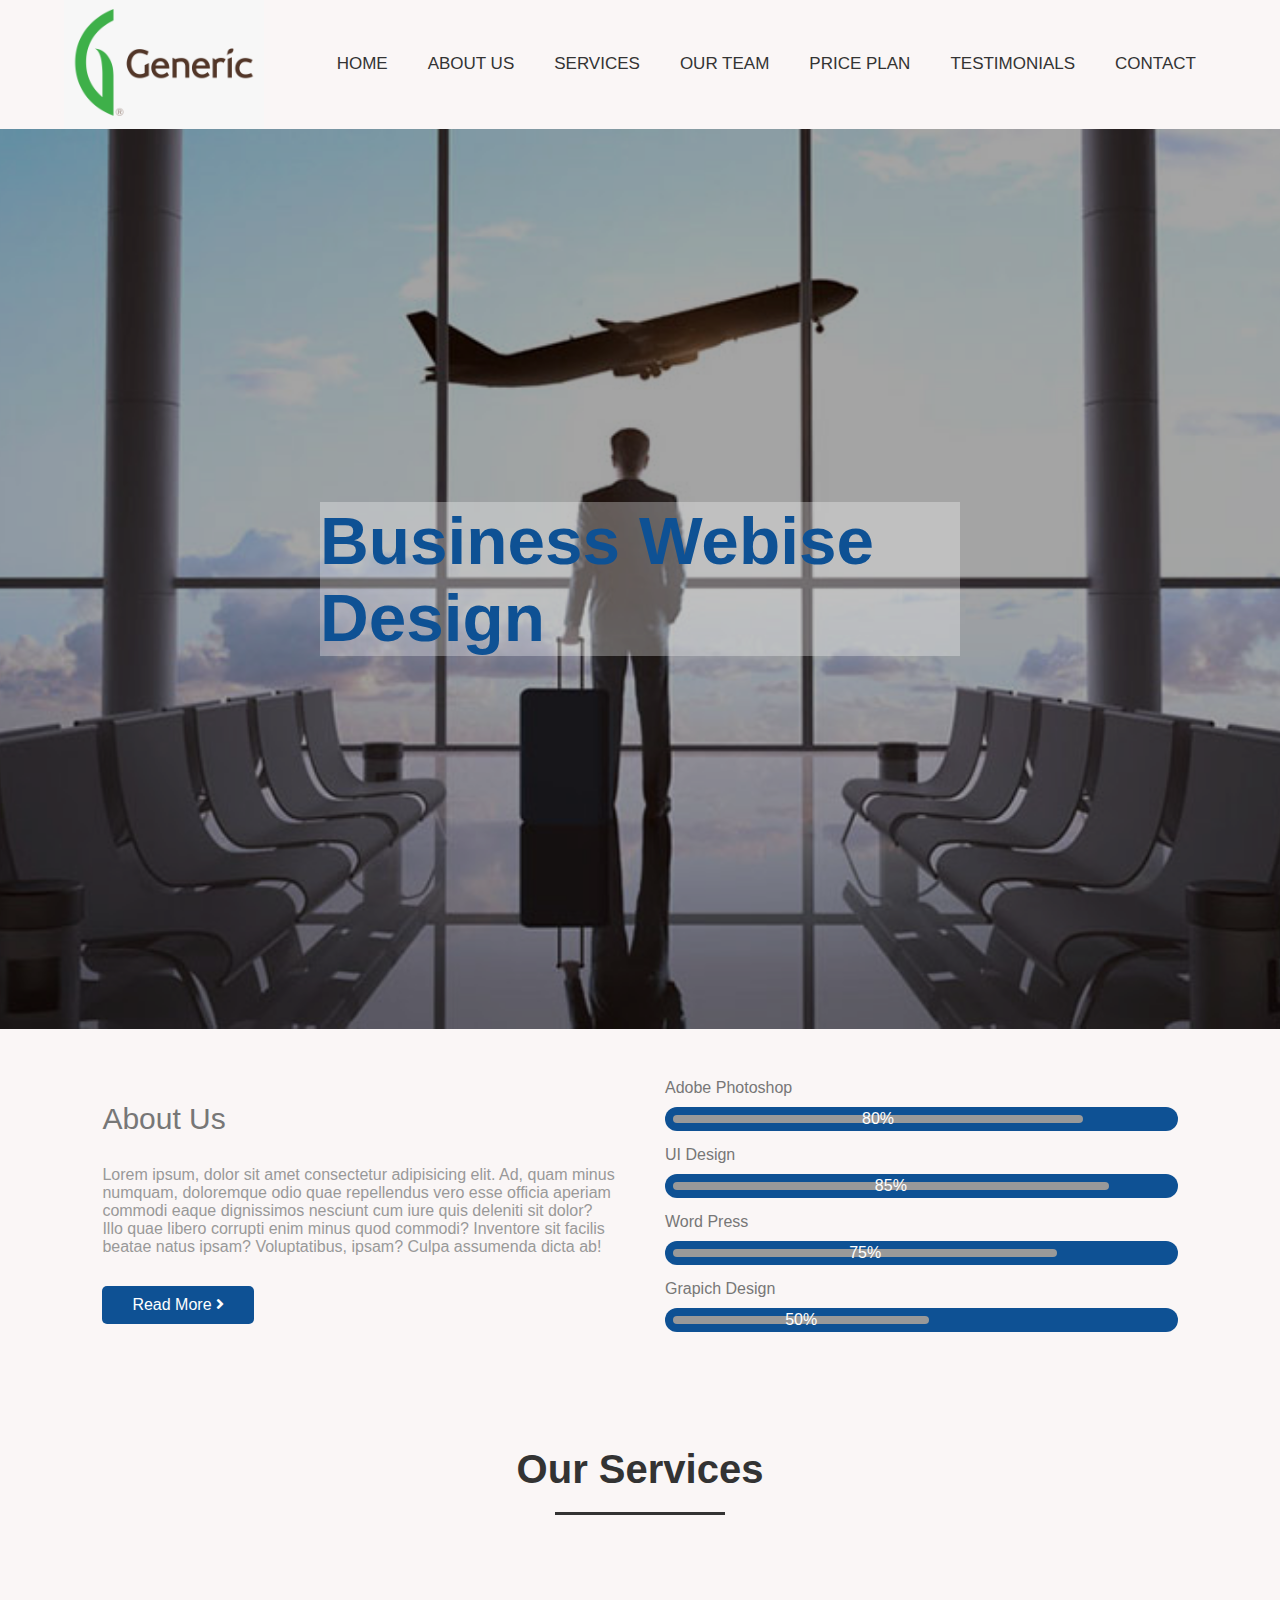
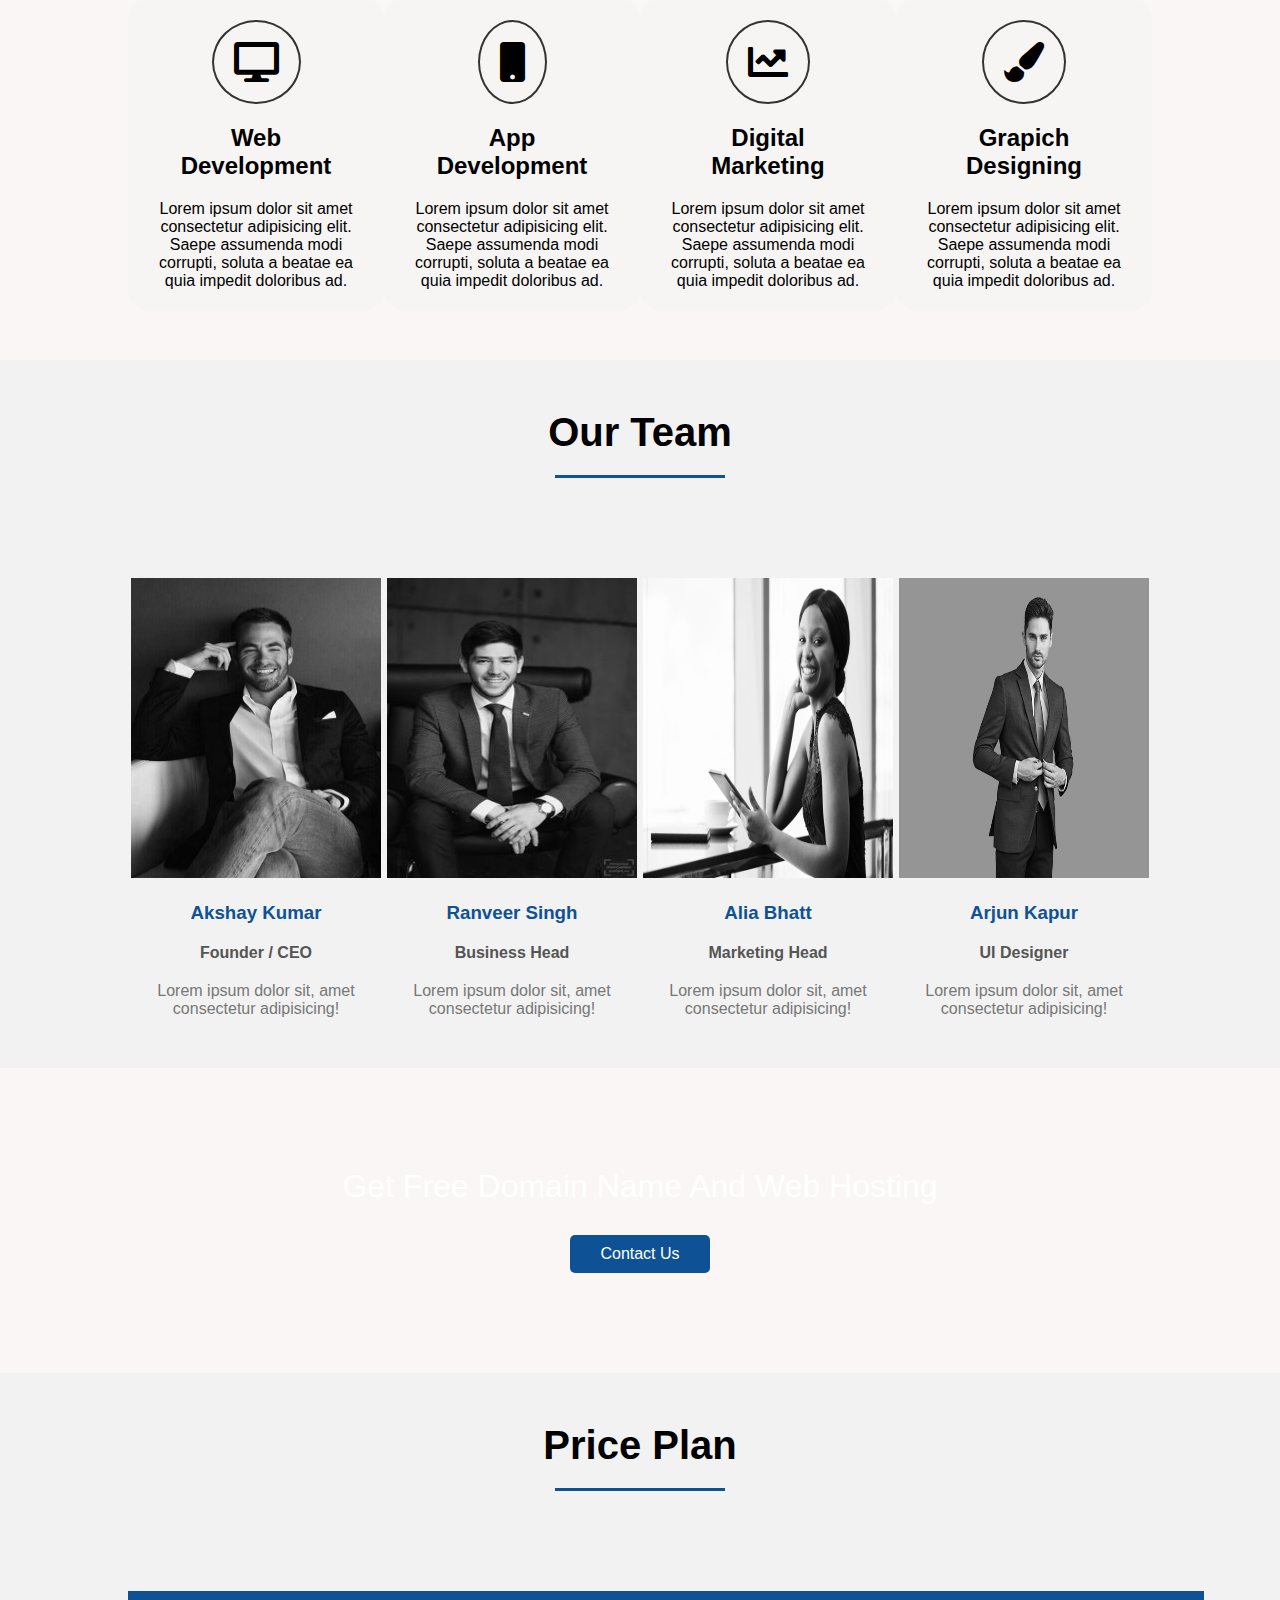
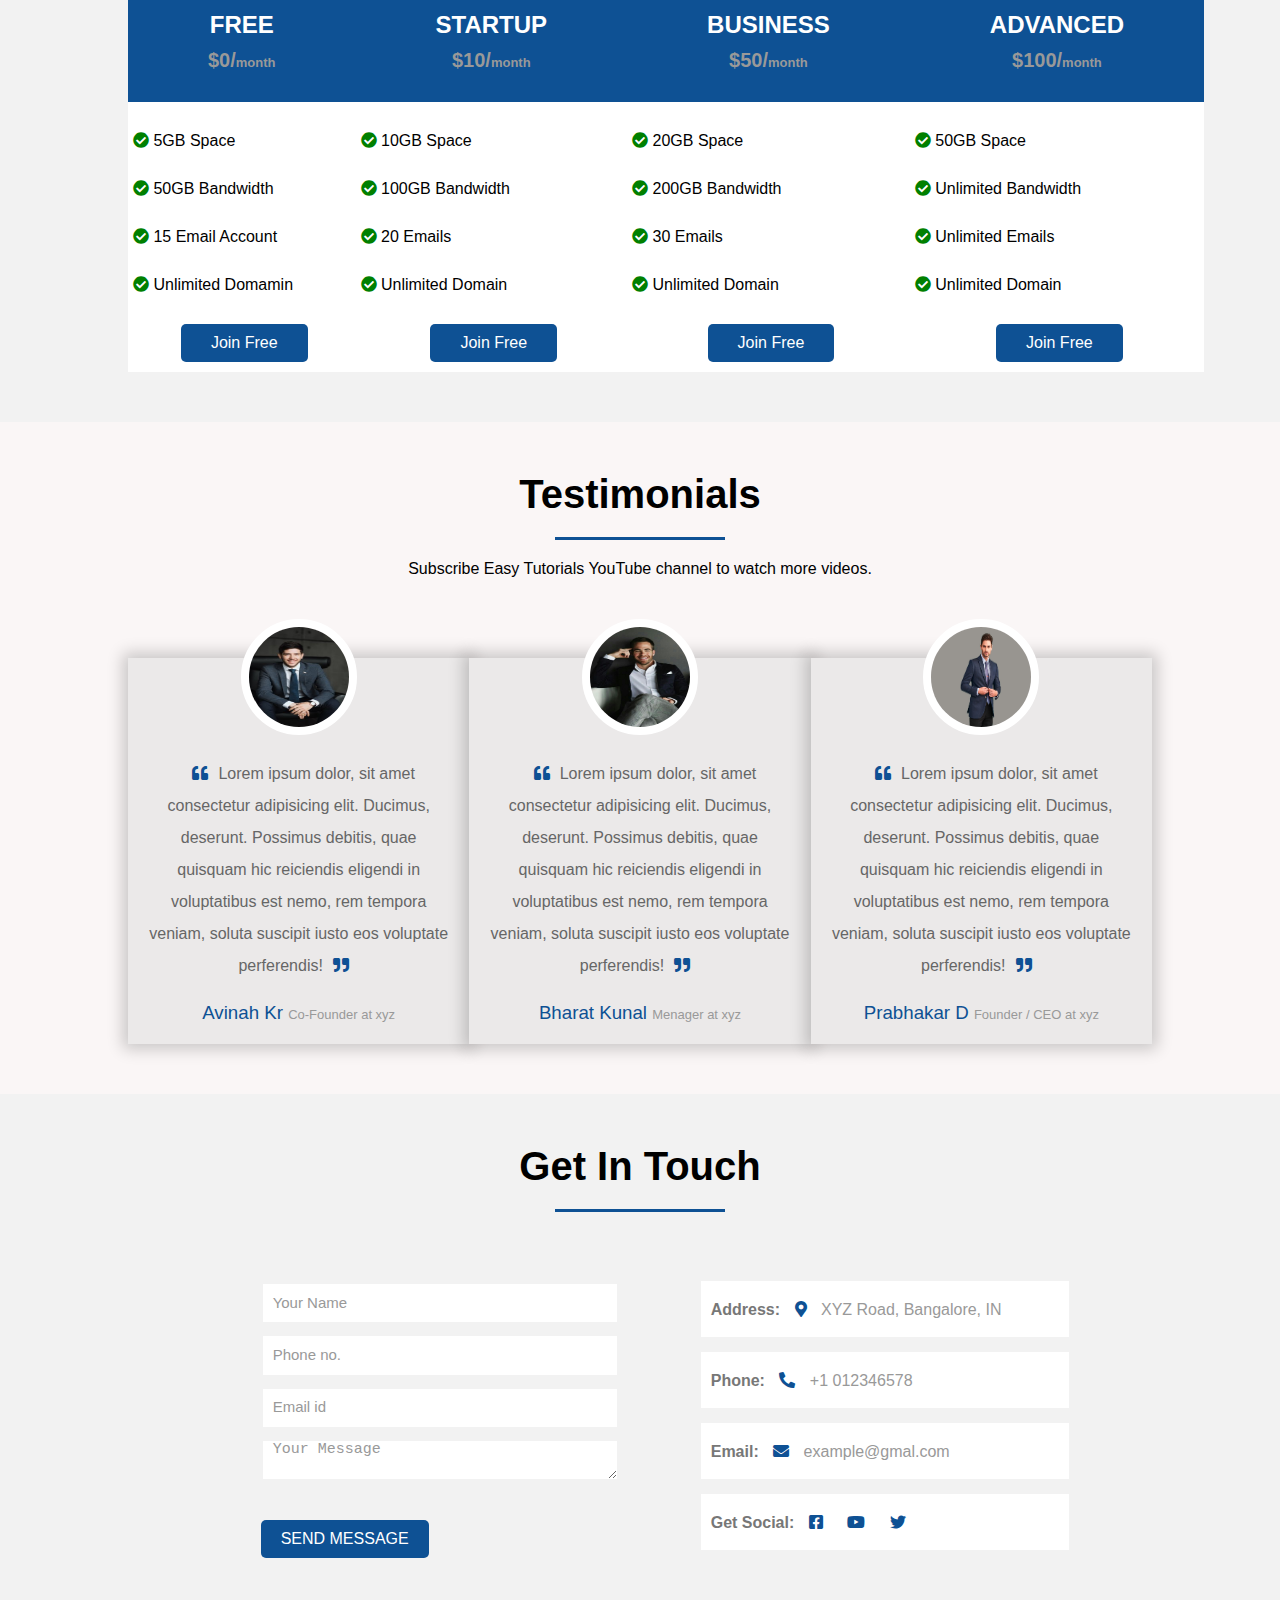
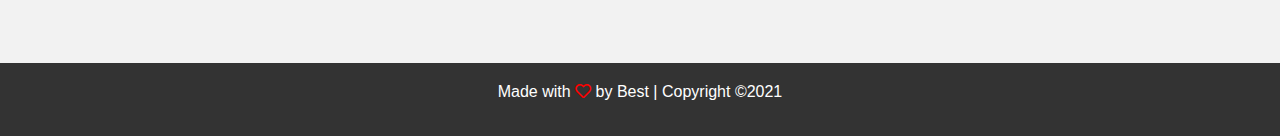
<file: Company Project/index.html>
<!DOCTYPE html>
<html lang="en">
<head>
    <meta charset="UTF-8">
    <meta http-equiv="X-UA-Compatible" content="IE=edge">
    <meta name="viewport" content="width=device-width, initial-scale=1.0">
    <link rel="stylesheet" href="css/all.min.css">
    <link rel="stylesheet" href="css/fontawesome.min.css">
    <link rel="stylesheet" href="style.css">
    <link rel="stylesheet" href="navbar.css">
    <link rel="stylesheet" href="slider-bar.css">
    <link rel="stylesheet" href="about-us.css">
    <link rel="stylesheet" href="services.css">
    <link rel="stylesheet" href="team.css">
    <link rel="stylesheet" href="promo.css">
    <link rel="stylesheet" href="price-plan.css">
    <link rel="stylesheet" href="testimonials.css">
    <link rel="stylesheet" href="contact.css">
    <link rel="stylesheet" href="footer.css">
    <title>Business Site</title>
</head>
<body>
    
    <!-- Navigation Bar -->

    <div class="container">

        <div class="main-nav">

            <img src="images/100-1000199_generic-business-logo-clipart-best-transparent-background-generic.png" alt="">
    
            <ul class="main-menu">
                <li><a href="#">Home</a></li>
                <li><a href="#">About Us</a></li>
                <li><a href="#">Services</a></li>
                <li><a href="#">Our Team</a></li>
                <li><a href="#">Price Plan</a></li>
                <li><a href="#">Testimonials</a></li>
                <li><a href="#">Contact</a></li>
            </ul>

        </div>
    </div>

    <!-- Slider Bar -->

    <section class="slider">
        <div class="text">
            <h2>Business Webise Design</h2>
        </div>
    </section>

    <!-- About Us -->

    <section class="about-us">
      <div class="row">

        <div class="about">
            <h3>About Us</h3>
            <p>
                Lorem ipsum, dolor sit amet consectetur adipisicing elit. Ad, quam minus numquam, doloremque odio quae repellendus vero esse officia aperiam commodi eaque dignissimos nesciunt cum iure quis deleniti sit dolor? Illo quae libero corrupti enim minus quod commodi? Inventore sit facilis beatae natus ipsam? Voluptatibus, ipsam? Culpa assumenda dicta ab!
            </p>
            <a href="#" class="btn-1">Read More  <i class="fas fa-angle-right"></i></a>
        </div>

        <div class="lines">

            <div class="box">
                <p class="med-p">Adobe Photoshop</p>
                <div class="progress" data-label="80%" style="--width: 80"></div>
            </div>

            <div class="box">
                <p class="med-p">UI Design</p>
                <div class="progress" data-label="85%" style="--width: 85"></div>
            </div>

            <div class="box">
                <p class="med-p">Word Press</p>
                <div class="progress" data-label="75%" style="--width :75"></div>
            </div>

            <div class="box">
                <p class="med-p">Grapich Design</p>
                <div class="progress" data-label="50%" style="--width: 50"></div>
            </div>
        </div>
        
      </div>

    </section>

    <!-- Services -->

    <div class="services"> 
        <h1>Our Services</h1>

      <div class="row-icon">   

        <div class="icons">
            <i class="fas fa-desktop"></i>
            <h2 class="icons-h2">Web Development</h2>
            <p class="icons-p">Lorem ipsum dolor sit amet consectetur adipisicing elit. Saepe assumenda modi corrupti, soluta a beatae ea quia impedit doloribus ad.</p>
        </div>

        <div class="icons">
            <i class="fas fa-mobile"></i>
            <h2 class="icons-h2">App Development</h2>
            <p class="icons-p">Lorem ipsum dolor sit amet consectetur adipisicing elit. Saepe assumenda modi corrupti, soluta a beatae ea quia impedit doloribus ad.</p>
        </div>

        <div class="icons">
            <i class="fas fa-chart-line"></i>
            <h2 class="icons-h2">Digital Marketing</h2>
            <p class="icons-p">Lorem ipsum dolor sit amet consectetur adipisicing elit. Saepe assumenda modi corrupti, soluta a beatae ea quia impedit doloribus ad.</p>
        </div>

        <div class="icons">
            <i class="fas fa-paint-brush"></i>
            <h2 class="icons-h2">Grapich Designing</h2>
            <p class="icons-p">Lorem ipsum dolor sit amet consectetur adipisicing elit. Saepe assumenda modi corrupti, soluta a beatae ea quia impedit doloribus ad.</p>
        </div>
        
      </div>

    </div>

    <!-- Our team -->

    <div class="team">
        <h1>Our Team</h1>

        <div class="row-icon">

            <div class="text-center">
            <div class="team-box">
                <img src="images/4765251694c36887e308043b798660c1.jpg" alt="">
                <ul>
                    <a href="https://sr-rs.facebook.com/" target="_blank"><li><i class="fab fa-facebook"></i></li></a>
                    <a href="https://twitter.com/?lang=sr" target="_blank"><li><i class="fab fa-twitter-square"></i></li></a>
                    <a href="https://www.instagram.com/" target="_blank"><li><i class="fab fa-instagram"></i></li></a>
                </ul>
            </div>
                <h3>Akshay Kumar</h3>
                <h4>Founder / CEO</h4>
                <p>Lorem ipsum dolor sit, amet consectetur adipisicing!</p>
            </div>

            <div class="text-center">
            <div class="team-box">
                <img src="images/6649b25316a5d72b6fba3451c8067185.jpg" alt="">
                <ul>
                    <a href="https://sr-rs.facebook.com/" target="_blank"><li><i class="fab fa-facebook"></i></li></a>
                    <a href="https://twitter.com/?lang=sr" target="_blank"><li><i class="fab fa-twitter-square"></i></li></a>
                    <a href="https://www.instagram.com/" target="_blank"><li><i class="fab fa-instagram"></i></li></a>
                </ul>
            </div>
                <h3>Ranveer Singh</h3>
                <h4>Business Head</h4>
                <p>Lorem ipsum dolor sit, amet consectetur adipisicing!</p>
            </div>

            <div class="text-center">
            <div class="team-box">
                <img src="images/1_3COuEFXud1f5vuVUqpE0Uw.jpeg" alt="">
                <ul>
                    <a href="https://sr-rs.facebook.com/" target="_blank"><li><i class="fab fa-facebook"></i></li></a>
                    <a href="https://twitter.com/?lang=sr" target="_blank"><li><i class="fab fa-twitter-square"></i></li></a>
                    <a href="https://www.instagram.com/" target="_blank"><li><i class="fab fa-instagram"></i></li></a>
                </ul>
            </div>
                <h3>Alia Bhatt</h3>
                <h4>Marketing Head</h4>
                <p>Lorem ipsum dolor sit, amet consectetur adipisicing!</p>
            </div>

            <div class="text-center">
            <div class="team-box">
                <img src="images/corporate-men-550x440.jpg" alt="">
                <ul>
                    <a href="https://sr-rs.facebook.com/" target="_blank"><li><i class="fab fa-facebook"></i></li></a>
                    <a href="https://twitter.com/?lang=sr" target="_blank"><li><i class="fab fa-twitter-square"></i></li></a>
                    <a href="https://www.instagram.com/" target="_blank"><li><i class="fab fa-instagram"></i></li></a>
                </ul>
            </div>
                <h3>Arjun Kapur</h3>
                <h4>UI Designer</h4>
                <p>Lorem ipsum dolor sit, amet consectetur adipisicing!</p>
            </div>

        </div>
    </div>

    <!-- Promo -->
    
    <div class="promo">
        <div class="row-promo">
            <h1>Get Free Domain Name And Web Hosting</h1>
            <a href="#" class="btn-1">Contact Us</a>
        </div>
    </div>

    <!-- Price Plan -->

    <div class="price-plan">
        <h1>Price Plan</h1>

        <div class="row-icon">

            <div class="price-box">

                <div class="price-h">
                    <h2>Free</h2>
                    <p>$0/<span>month</span></p>
                </div>

                <div class="space">
                    <p><i class="fas fa-check-circle"></i> 5GB Space</p>
                    <p><i class="fas fa-check-circle"></i> 50GB Bandwidth</p>
                    <p><i class="fas fa-check-circle"></i> 15 Email Account</p>
                    <p><i class="fas fa-check-circle"></i> Unlimited Domamin</p>
                </div>

                <div class="price-button">
                    <a href="#" class="btn-1">Join Free</a>
                </div>

            </div>

            <div class="price-box">

                <div class="price-h">
                    <h2>Startup</h2>
                    <p>$10/<span>month</span></p>
                </div>

                <div class="space">
                    <p><i class="fas fa-check-circle"></i> 10GB Space</p>
                    <p><i class="fas fa-check-circle"></i> 100GB Bandwidth</p>
                    <p><i class="fas fa-check-circle"></i> 20 Emails</p>
                    <p><i class="fas fa-check-circle"></i> Unlimited Domain</p>
                </div>

                <div class="price-button">
                    <a href="#" class="btn-1">Join Free</a>
                </div>

            </div>

            <div class="price-box">

                <div class="price-h">
                    <h2>Business</h2>
                    <p>$50/<span>month</span></p>
                </div>

                <div class="space">
                    <p><i class="fas fa-check-circle"></i> 20GB Space</p>
                    <p><i class="fas fa-check-circle"></i> 200GB Bandwidth</p>
                    <p><i class="fas fa-check-circle"></i> 30 Emails</p>
                    <p><i class="fas fa-check-circle"></i> Unlimited Domain</p>
                </div>

                <div class="price-button">
                    <a href="#" class="btn-1">Join Free</a>
                </div>

            </div>

            <div class="price-box">

                <div class="price-h">
                    <h2>Advanced</h2>
                    <p>$100/<span>month</span></p>
                </div>

                <div class="space">
                    <p><i class="fas fa-check-circle"></i> 50GB Space</p>
                    <p><i class="fas fa-check-circle"></i> Unlimited Bandwidth</p>
                    <p><i class="fas fa-check-circle"></i> Unlimited Emails</p>
                    <p><i class="fas fa-check-circle"></i> Unlimited Domain</p>
                </div>

                <div class="price-button">
                    <a href="#" class="btn-1">Join Free</a>
                </div>

            </div>

        </div>

    </div>

    <!-- Testimonials -->

    <div class="testimonials">
        <h1>Testimonials</h1>
        <p class="header-p">Subscribe Easy Tutorials YouTube channel to watch more videos.</p>

        <div class="row-icon">

            <div class="testimonials-box">
                <img src="images/6649b25316a5d72b6fba3451c8067185.jpg" alt="">
                <p class="testi-p"><i class="fas fa-quote-left"></i>Lorem ipsum dolor, sit amet consectetur adipisicing elit. Ducimus, deserunt. Possimus debitis, quae quisquam hic reiciendis eligendi in voluptatibus est nemo, rem tempora veniam, soluta suscipit iusto eos voluptate perferendis!<i class="fas fa-quote-right"></i></p>
                <h3>Avinah Kr <span>Co-Founder at xyz</span></h3>
            </div>

            <div class="testimonials-box">
                <img src="images/4765251694c36887e308043b798660c1.jpg" alt="">
                <p class="testi-p"><i class="fas fa-quote-left"></i>Lorem ipsum dolor, sit amet consectetur adipisicing elit. Ducimus, deserunt. Possimus debitis, quae quisquam hic reiciendis eligendi in voluptatibus est nemo, rem tempora veniam, soluta suscipit iusto eos voluptate perferendis!<i class="fas fa-quote-right"></i></p>
                <h3>Bharat Kunal <span>Menager at xyz</span></h3>
            </div>

            <div class="testimonials-box">
                <img src="images/corporate-men-550x440.jpg" alt="">
                <p class="testi-p"><i class="fas fa-quote-left"></i>Lorem ipsum dolor, sit amet consectetur adipisicing elit. Ducimus, deserunt. Possimus debitis, quae quisquam hic reiciendis eligendi in voluptatibus est nemo, rem tempora veniam, soluta suscipit iusto eos voluptate perferendis!<i class="fas fa-quote-right"></i></p>
                <h3>Prabhakar D <span>Founder / CEO at xyz</span></h3>
            </div>

        </div>
    </div>

    <!-- Contact -->

    <div class="contact">
        <div class="container">
        <h1>Get In Touch</h1>

        <div class="row-icon">

        <div class="the-data">
            
            <div class="form-group">
                <input type="text" class="form-control" placeholder="Your Name">
            </div>

            <div class="form-group">
                <input type="phone" class="form-control" placeholder="Phone no.">
            </div>

            <div class="form-group">
                <input type="email" class="form-control" placeholder="Email id">
            </div>

            <div class="form-group">
            <textarea cols="30" rows="4" class="form-control" placeholder="Your Message"></textarea>
            </div>

            <a href="#" class="btn-1">Send Message</a>

        </div>

        <div class="conct-center">

            <div class="contact-info">
                <div class="follow"><b>Address:</b> <i class="fas fa-map-marker-alt"></i> XYZ Road, Bangalore, IN</div>
            </div>

            <div class="contact-info">
                <div class="follow"><b>Phone:</b> <i class="fas fa-phone-alt"></i> +1 012346578</div>
            </div>

            <div class="contact-info">
                <div class="follow"><b>Email:</b> <i class="fas fa-envelope"></i> example@gmal.com</div>
            </div>

            <div class="contact-info">
                <div class="follow"><b>Get Social:</b>
                    <a href="https://sr-rs.facebook.com/" target="_blank"><i class="fab fa-facebook-square"></i></a>
                    <a href="https://www.youtube.com/" target="_blank"><i class="fab fa-youtube"></i></a>
                    <a href="https://twitter.com/?lang=sr" target="_blank"><i class="fab fa-twitter"></i></a>
                </div>
            </div>

        </div>

        </div>
        </div>
    </div>

    <!-- Footer -->

    <div class="footer">
        <p>Made with <i class="far fa-heart"></i> by Best | Copyright &copy;2021</p>
    </div>

</body>
</html>
</file>
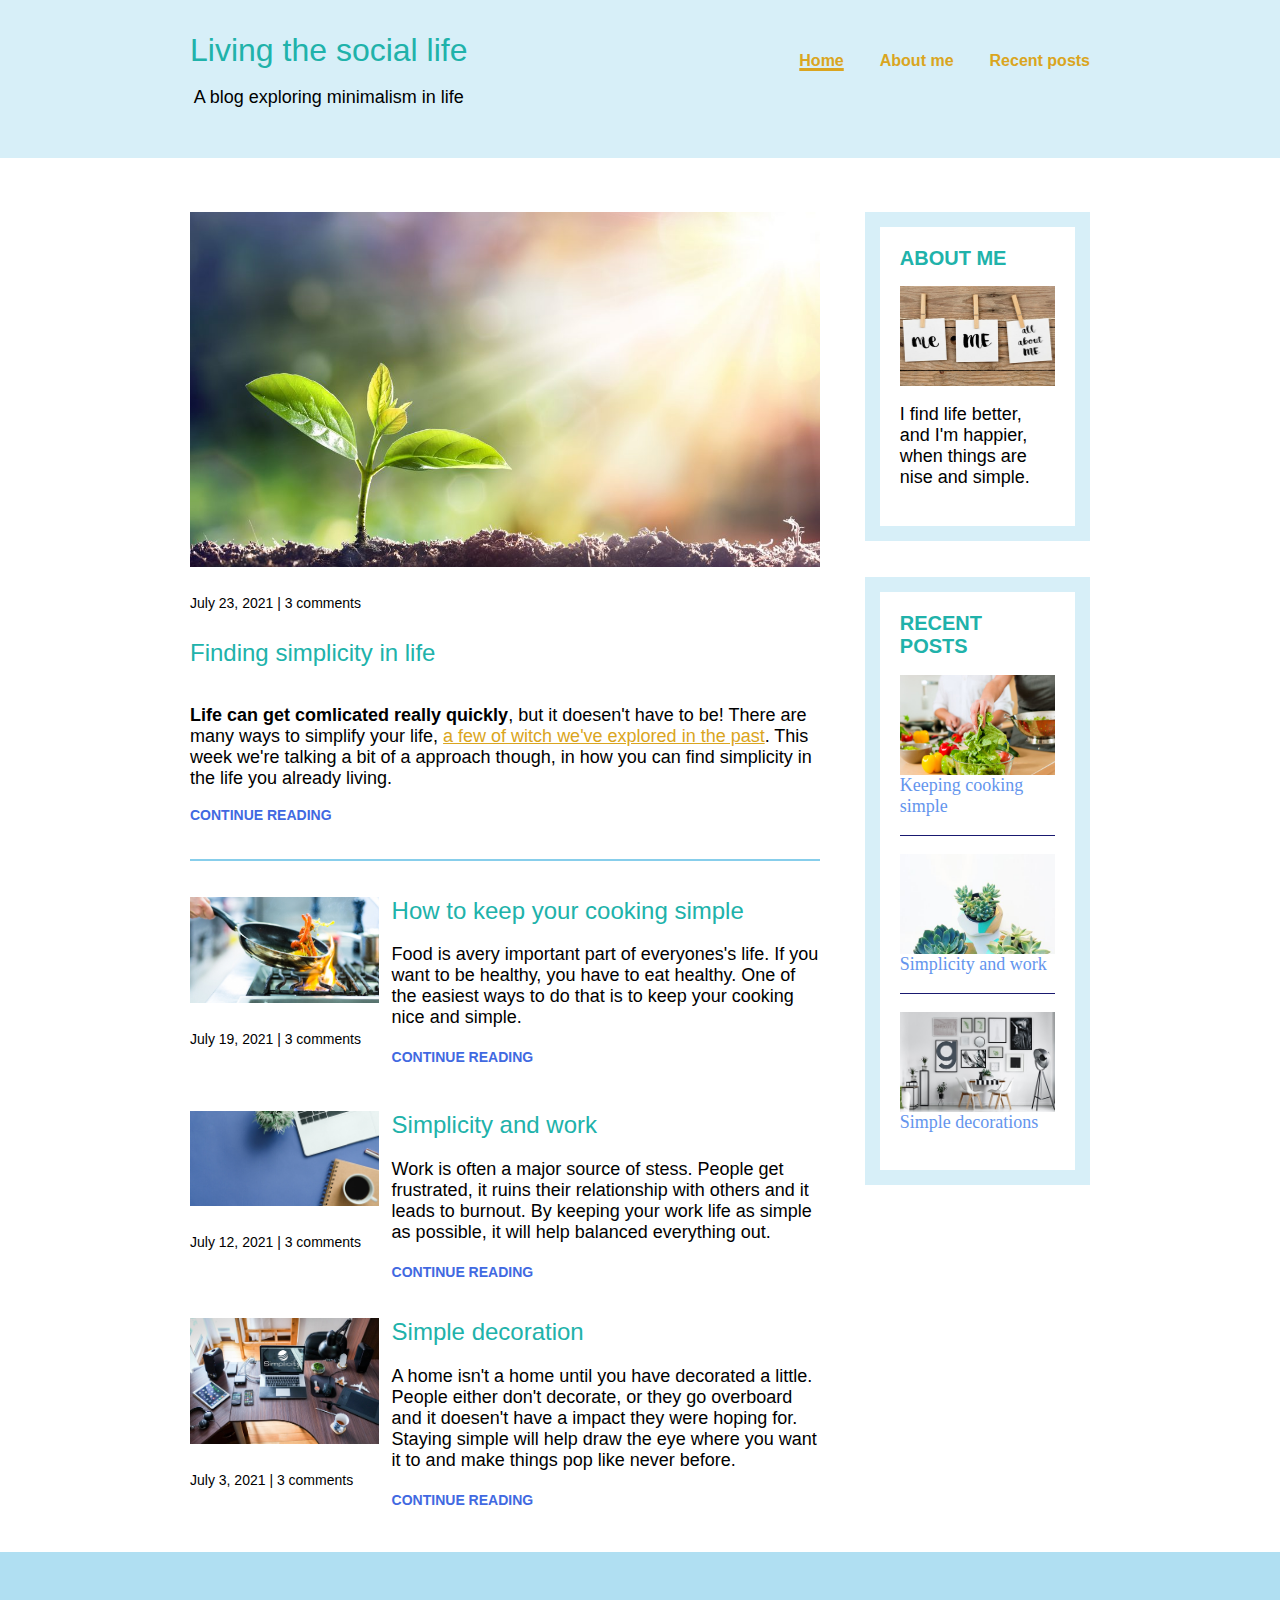
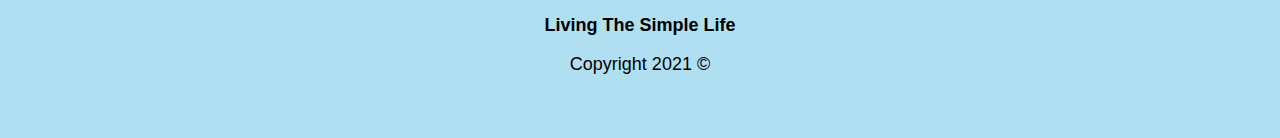
<file: Living the social life/index.html>
<!DOCTYPE html>
<html lang="en">
<head>
    <meta charset="UTF-8">
    <meta http-equiv="X-UA-Compatible" content="IE=edge">
    <meta name="viewport" content="width=device-width, initial-scale=1.0">
    <link rel="stylesheet" href="style.css">
    <title>Page</title>
</head>
<body>
    <header>
        <div class="container container-flex">
            <div class="site-title">
                <h1>Living the social life</h1>
                <p class="subitle">A blog exploring minimalism in life</p>
            </div>
            <nav>
                <ul>
                    <li><a class="current-page" href="index.html">Home</a></li>
                    <li><a href="about-me.html">About me</a></li>
                    <li><a href="recent-posts.html">Recent posts</a></li>
                </ul>
            </nav>
        </div>
    </header>

    <div class="container container-flex">
        <main role="main">
            
            <article class="article-featured">
                <h2 class="article-title">Finding simplicity in life</h2>
                <img src="images/Giving-birth-to-Life-1080x608.jpg" alt="life" class="article-image">
                <p class="article-info">July 23, 2021 | 3 comments</p>
                <p class="article-body"><strong>Life can get comlicated really quickly</strong>, but it doesen't have to be! There are many ways to simplify your life, <a href="#">a few of witch we've explored in the past</a>. This week we're talking a bit of a approach though, in how you can find simplicity in the life you already living.</p>
                <a href="#" class="article-read-more">CONTINUE READING</a>
            </article>

            <article class="article-recent">
                <div class="article-recent-main">
                    <h2 class="article-title">How to keep your cooking simple</h2>
                    <p class="article-body">Food is avery important part of everyones's life. If you want to be healthy, you have to eat healthy. One of the easiest ways to do that is to keep your cooking nice and simple.</p>
                    <a href="#" class="article-read-more">CONTINUE READING</a>
                </div>
                <div class="article-recent-secondary">
                    <img src="images/peppers-pan-stove-flame.jpg" alt="cooking" class="article-image">
                    <p class="article-info">July 19, 2021 | 3 comments</p>
                </div>
            </article>

            <article class="article-recent">
                <div class="article-recent-main">
                    <h2 class="article-title">Simplicity and work</h2>
                    <p class="article-body">Work is often a major source of stess. People get frustrated, it ruins their relationship with others and it leads to burnout. By keeping your work life as simple as possible, it will help balanced everything out.</p>
                    <a href="#" class="article-read-more">CONTINUE READING</a>
                </div>
                <div class="article-recent-secondary">
                    <img src="images/Remote-Work-More-Than-a-Perk-for-Pros-with-Chronic-Conditions.jpg" alt="work" class="article-image">
                    <p class="article-info">July 12, 2021 | 3 comments</p>
                </div>
            </article>

            <article class="article-recent">
                <div class="article-recent-main">
                    <h2 class="article-title">Simple decoration</h2>
                    <p class="article-body">A home isn't a home until you have decorated a little. People either don't decorate, or they go overboard and it doesen't have a impact they were hoping for. Staying simple will help draw the eye where you want it to and make things pop like never before.</p>
                    <a href="#" class="article-read-more">CONTINUE READING</a>
                </div>
                <div class="article-recent-secondary">
                    <img src="images/Simplicity+Web+Site+Banner+Photo.jpg" alt="" class="article-image">
                    <p class="article-info">July 3, 2021 | 3 comments</p>
                </div>
            </article>

        </main>

        <aside class="sidebar">
            <div class="sidebar-widget">
                <h2 class="widget-title">ABOUT ME</h2>
                <img src="images/How-to-Write-an-Engaging-About-Me-Page-for-a-WordPress-Website.jpg" alt="about me picture" class="widget-image">
                <p class="wifget-body">I find life better, and I'm happier, when things are nise and simple.</p>
            </div>

            <div class="sidebar-widget">
                <h2 class="widget-title">RECENT POSTS</h2>
                <div class="widget-recent-post">
                    <h3 class="widget-recent-post-title">Keeping cooking simple</h3>
                    <img src="images/file-20170725-29149-e444p6.jpg" alt="about cooking" class="widget-image">
                </div>

                <div class="widget-recent-post">
                    <h3 class="widget-recent-post-title">Simplicity and work</h3>
                    <img src="images/colorblockedgeoplanterdiy-lovepluscolor-1535048808.jpg" alt="simplicity and work" class="widget-image">
                </div>

                <div class="widget-recent-post">
                    <h3 class="widget-recent-post-title">Simple decorations</h3>
                    <img src="images/Gallery-Wall.jpg" alt="about simple decoration" class="widget-image">
                </div>
                <!-- <p>example </p> -->
            </div>

        </aside>
    </div>

    <footer>
        <p><strong>Living The Simple Life</strong></p>
        <p>Copyright 2021 &copy;</p>
    </footer>
</body>
</html>
</file>
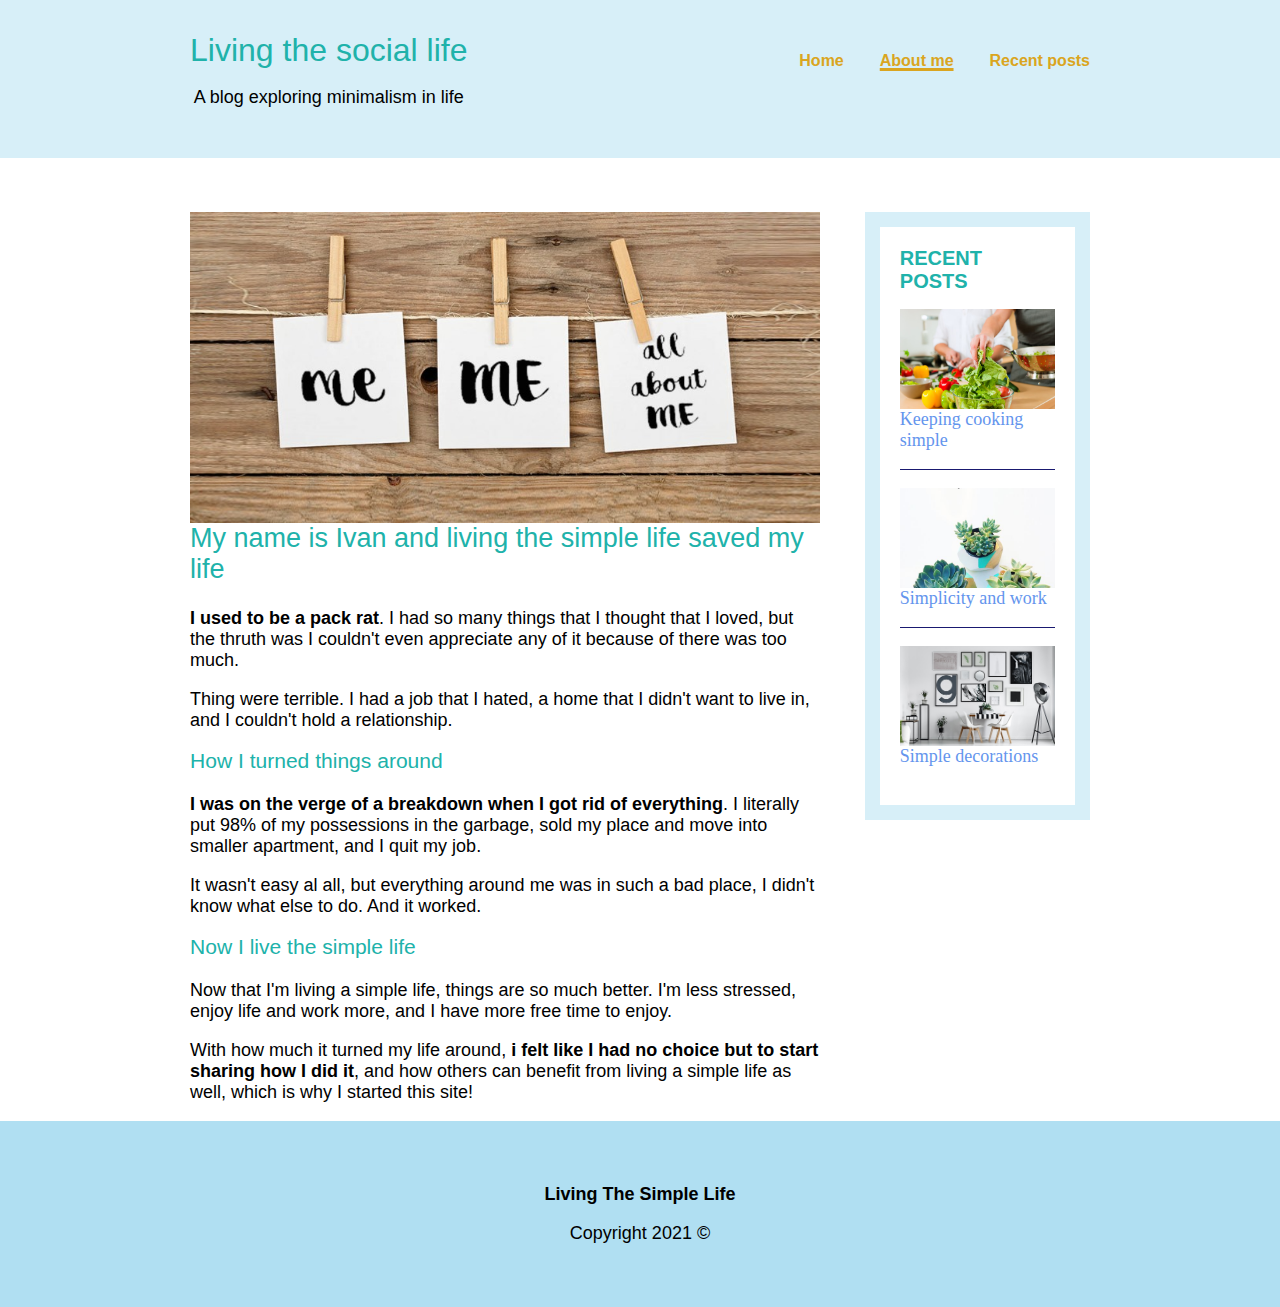
<file: Living the social life/about-me.html>
<!DOCTYPE html>

<html lang="en">
<head>
    <meta charset="UTF-8">
    <meta http-equiv="X-UA-Compatible" content="IE=edge">
    <meta name="viewport" content="width=device-width, initial-scale=1.0">
    <link rel="stylesheet" href="style.css">
    <title>Document</title>
</head>
<body>
    <header>
        <div class="container container-flex">
            <div class="site-title">
                <h1>Living the social life</h1>
                <p class="subitle">A blog exploring minimalism in life</p>
            </div>
            <nav>
                <ul>
                    <li><a href="index.html">Home</a></li>
                    <li><a class="current-page" href="about-me.html">About me</a></li>
                    <li><a href="recent-posts.html">Recent posts</a></li>
                </ul>
            </nav>
        </div>
    </header>

    <div class="container container-flex">
        <main role="main">
            <img src="images/How-to-Write-an-Engaging-About-Me-Page-for-a-WordPress-Website.jpg" alt="picture about my life">
            <h2>My name is Ivan and living the simple life saved my life</h2>

            <p><strong>I used to be a pack rat</strong>. I had so many things that I thought that I loved, but the thruth was I couldn't even appreciate any of it because of there was too much.</p>
            <p>Thing were terrible. I had a job that I hated, a home that I didn't want to live in, and I couldn't hold a relationship.</p>

            <h3>How I turned things around</h3>
            <p><strong>I was on the verge of a breakdown when I got rid of everything</strong>. I literally put 98% of my possessions in the garbage, sold my place and move into smaller apartment, and I quit my job.</p>
            <p>It wasn't easy al all, but everything around me was in such a bad place, I didn't know what else to do. And it worked.</p>

            <h3>Now I live the simple life</h3>
            <p>Now that I'm living a simple life, things are so much better. I'm less stressed, enjoy life and work more, and I have more free time to enjoy.</p>
            <p>With how much it turned my life around, <strong>i felt like I had no choice but to start sharing how I did it</strong>, and how others can benefit from living a simple life as well, which is why I started this site!</p>
        </main>

        <aside class="sidebar">

            <div class="sidebar-widget">
                <h2 class="widget-title">RECENT POSTS</h2>
                <div class="widget-recent-post">
                    <h3 class="widget-recent-post-title">Keeping cooking simple</h3>
                    <img src="images/file-20170725-29149-e444p6.jpg" alt="about cooking" class="widget-image">
                </div>

                <div class="widget-recent-post">
                    <h3 class="widget-recent-post-title">Simplicity and work</h3>
                    <img src="images/colorblockedgeoplanterdiy-lovepluscolor-1535048808.jpg" alt="simplicity and work" class="widget-image">
                </div>

                <div class="widget-recent-post">
                    <h3 class="widget-recent-post-title">Simple decorations</h3>
                    <img src="images/Gallery-Wall.jpg" alt="about simple decoration" class="widget-image">
                </div>
                <!-- <p>example </p> -->
            </div>

        </aside>
    </div>

    <footer>
        <p><strong>Living The Simple Life</strong></p>
        <p>Copyright 2021 &copy;</p>
    </footer>
</body>
</html>
</file>
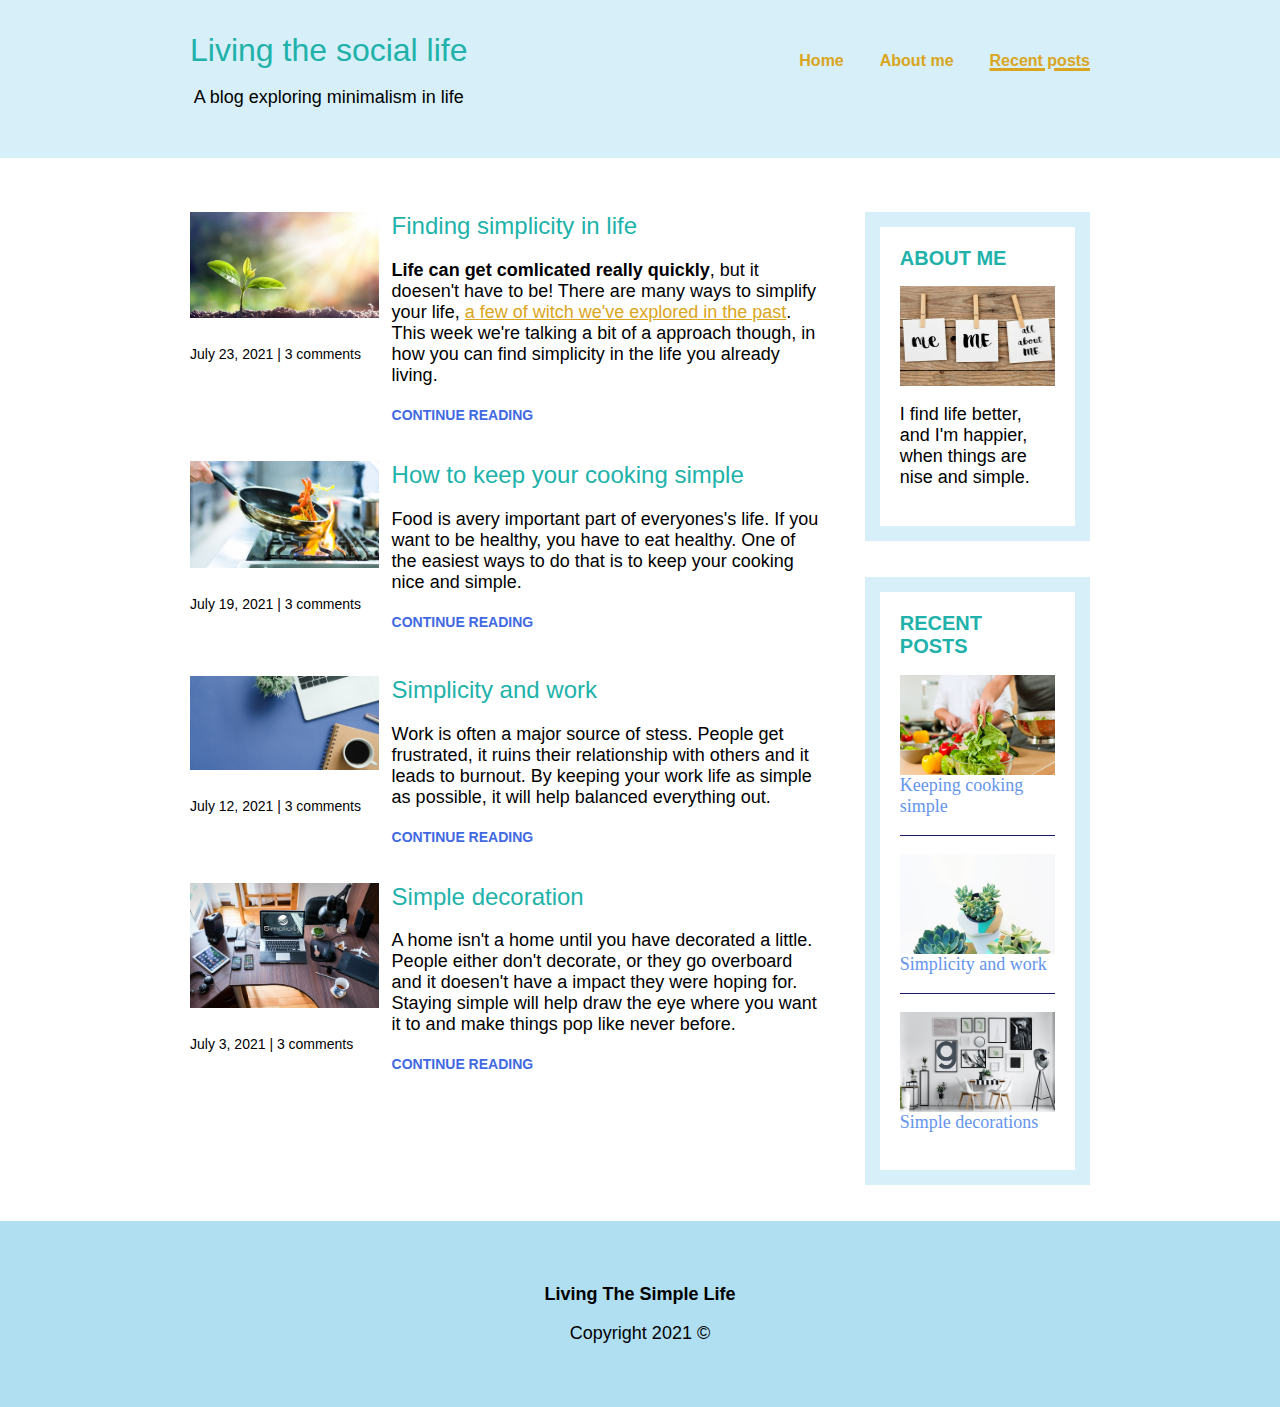
<file: Living the social life/recent-posts.html>
<!DOCTYPE html>

<html lang="en">
<head>
    <meta charset="UTF-8">
    <meta http-equiv="X-UA-Compatible" content="IE=edge">
    <meta name="viewport" content="width=device-width, initial-scale=1.0">
    <link rel="stylesheet" href="style.css">
    <title>Document</title>
</head>
<body>
    <header>
        <div class="container container-flex">
            <div class="site-title">
                <h1>Living the social life</h1>
                <p class="subitle">A blog exploring minimalism in life</p>
            </div>
            <nav>
                <ul>
                    <li><a href="index.html">Home</a></li>
                    <li><a href="about-me.html">About me</a></li>
                    <li><a class="current-page" href="recent-posts.html">Recent posts</a></li>
                </ul>
            </nav>
        </div>
    </header>

    <div class="container container-flex">
        <main role="main">


                <article class="article-recent">
                <div class="article-recent-main">
                    <h2 class="article-title">Finding simplicity in life</h2>
                    <p class="article-body"><strong>Life can get comlicated really quickly</strong>, but it doesen't have to be! There are many ways to simplify your life, <a href="#">a few of witch we've explored in the past</a>. This week we're talking a bit of a approach though, in how you can find simplicity in the life you already living.</p>
                    <a href="#" class="article-read-more">CONTINUE READING</a>
                </div>
                <div class="article-recent-secondary">
                    <img src="images/Giving-birth-to-Life-1080x608.jpg" alt="life" class="article-image">
                    <p class="article-info">July 23, 2021 | 3 comments</p>
                </div>
            </article>


            <article class="article-recent">
                <div class="article-recent-main">
                    <h2 class="article-title">How to keep your cooking simple</h2>
                    <p class="article-body">Food is avery important part of everyones's life. If you want to be healthy, you have to eat healthy. One of the easiest ways to do that is to keep your cooking nice and simple.</p>
                    <a href="#" class="article-read-more">CONTINUE READING</a>
                </div>
                <div class="article-recent-secondary">
                    <img src="images/peppers-pan-stove-flame.jpg" alt="cooking" class="article-image">
                    <p class="article-info">July 19, 2021 | 3 comments</p>
                </div>
            </article>

            <article class="article-recent">
                <div class="article-recent-main">
                    <h2 class="article-title">Simplicity and work</h2>
                    <p class="article-body">Work is often a major source of stess. People get frustrated, it ruins their relationship with others and it leads to burnout. By keeping your work life as simple as possible, it will help balanced everything out.</p>
                    <a href="#" class="article-read-more">CONTINUE READING</a>
                </div>
                <div class="article-recent-secondary">
                    <img src="images/Remote-Work-More-Than-a-Perk-for-Pros-with-Chronic-Conditions.jpg" alt="work" class="article-image">
                    <p class="article-info">July 12, 2021 | 3 comments</p>
                </div>
            </article>

            <article class="article-recent">
                <div class="article-recent-main">
                    <h2 class="article-title">Simple decoration</h2>
                    <p class="article-body">A home isn't a home until you have decorated a little. People either don't decorate, or they go overboard and it doesen't have a impact they were hoping for. Staying simple will help draw the eye where you want it to and make things pop like never before.</p>
                    <a href="#" class="article-read-more">CONTINUE READING</a>
                </div>
                <div class="article-recent-secondary">
                    <img src="images/Simplicity+Web+Site+Banner+Photo.jpg" alt="" class="article-image">
                    <p class="article-info">July 3, 2021 | 3 comments</p>
                </div>
            </article>

        </main>

        <aside class="sidebar">
            <div class="sidebar-widget">
                <h2 class="widget-title">ABOUT ME</h2>
                <img src="images/How-to-Write-an-Engaging-About-Me-Page-for-a-WordPress-Website.jpg" alt="about me picture" class="widget-image">
                <p class="wifget-body">I find life better, and I'm happier, when things are nise and simple.</p>
            </div>

            <div class="sidebar-widget">
                <h2 class="widget-title">RECENT POSTS</h2>
                <div class="widget-recent-post">
                    <h3 class="widget-recent-post-title">Keeping cooking simple</h3>
                    <img src="images/file-20170725-29149-e444p6.jpg" alt="about cooking" class="widget-image">
                </div>

                <div class="widget-recent-post">
                    <h3 class="widget-recent-post-title">Simplicity and work</h3>
                    <img src="images/colorblockedgeoplanterdiy-lovepluscolor-1535048808.jpg" alt="simplicity and work" class="widget-image">
                </div>

                <div class="widget-recent-post">
                    <h3 class="widget-recent-post-title">Simple decorations</h3>
                    <img src="images/Gallery-Wall.jpg" alt="about simple decoration" class="widget-image">
                </div>
                <!-- <p>example </p> -->
            </div>

        </aside>
    </div>

    <footer>
        <p><strong>Living The Simple Life</strong></p>
        <p>Copyright 2021 &copy;</p>
    </footer>
</body>
</html>
</file>
<file: Company Project/style.css>
:root{
    --primary: white;
    --secondary: #777;
    --text: #999;
    --dark: #333;
    --light: #faf6f6;
    --blue-hover: #0e5194;
}

body{
    font-family: Verdana, Geneva, Tahoma, sans-serif;
    background: var(--light);
}

*{
    margin: 0;
    padding: 0;
}

.container{
    box-sizing: border-box;
    padding-left: 5%;
    padding-right: 5%;
}
</file>
<file: Company Project/navbar.css>
.main-nav{
    display: flex;
    justify-content: space-between;
    align-items: center;
    width: 100%;
    background: var(--light);
}

.main-nav ul{
    display: flex;
    list-style: none;
}

.main-nav li{
    padding: 0 20px;
}

.main-nav a{
    color: var(--dark);
    text-decoration: none;
    font-size: 17px;
    font-weight: 200;
    text-transform: uppercase;
}

.main-nav img{
    width: 200px;
}


.main-nav a:hover{
    color: var(--blue-hover);
    font-weight: 600;
}
</file>
<file: Company Project/slider-bar.css>
.slider{
    background: url('images/jp-company-rent-a-car-transfer-putnika-na-i-sa-aerodroma-jp-company-rent-a-car-2933-11491999722376.jpg') no-repeat center center/cover;
    width: 100%;
    height: 100vh;
    position: relative;
}

.slider::after{
    content: '';
    z-index: 1;
    position: absolute;
    top: 0;
    left: 0;
    width: 100%;
    height: 100vh;
    background: rgba(0, 0, 0, 0.357);
}

.text{
    z-index: 2;
    position: absolute;
    top: 50%;
    left: 50%;
    transform: translate(-50%, -50%);
    color: var(--blue-hover);
    font-size: 45px;
    background: rgba(255, 255, 255, 0.309);
}
</file>
<file: Company Project/about-us.css>
.about-us{
    box-sizing: border-box;
    min-width: 100%;
    min-height: 20vh;
    padding-left: 8%;
    padding-right: 8%;
}

.row{
    display: flex;
    justify-content: space-between;
    align-items: center;
    margin: 50px 0;
}

.about{
    flex-basis: 50%;
}

.about h3{
    font-size: 30px;
    color: var(--secondary);
    font-weight: 100;
    padding-bottom: 30px;
}

.about p{
    color: var(--text);
    font-size: 16px;
    text-align: initial;
}

.about .btn-1{
    display: inline-block;
    margin-top: 30px;
    background: var(--blue-hover);
    color: white;
    padding: 10px 30px;
    border-radius: 5px;
    text-align: center;
    text-decoration: none;
    transition: opacity 0.5s ease-in-out;
}

.about .btn-1 i{
    text-align: center;
}

.btn-1:hover{
    opacity: 0.5;
}

.lines{
    flex-basis: 50%;
    padding-left: 50px;
    align-items: center;
    justify-content: center;
}

.box{
    padding-bottom: 15px;
}

.progress{
    position: relative;
    width: 100%;
    height: 1.5rem;
    background: var(--blue-hover);
    border-radius: 20px;
    color: var(--primary);
}

.progress::before{
    content: attr(data-label);
    display: flex;
    align-items: center;
    justify-content: center;
    position: absolute;
    left: 0.5rem;
    top: 0.5rem;
    bottom: 0.5rem;
    width: calc(var(--width, 0) * 1%);
    min-width: 2rem;
    max-width: calc(100% - 1rem);
    background: var(--text);
    border-radius: 20px;
}

.med-p{
    color: var(--secondary);
    padding-bottom: 10px;
}
</file>
<file: Company Project/services.css>
.services{
    background: url('images/39156528-work-table-with-laptop-computer-top-view.jpg') no-repeat center center/cover ;
    background-attachment: fixed;
    width: 100%;
    padding-top: 50px;
    padding-bottom: 50px;
    position: relative;
}

/*.services::after{
    content: '';
    position: absolute;
    top: 0;
    left: 0;
    width: 100%;
    height: 100%;
    background: rgba(0, 0, 0, 0.433);
    z-index: 1;
}*/

.services h1{
    color: var(--dark);
    font-size: 40px;
    display: flex;
    flex-direction: column;
    text-align: center;
    align-items: center;
    justify-content: center;
}

.services h1::after{
    content: '';
    background: var(--dark);
    display: block;
    width: 170px;
    height: 3px;
    margin: 20px auto 5px;
}

.row-icon{
    width: 80%;
    margin: auto;
    display: flex;
    justify-content: space-evenly;
    align-items: center;
}

.icons{
    width: 400px;
    text-align: center;
    margin-top: 5rem;
    padding: 20px;
    background: #f2f2f24b;
    border-radius: 20px;
    transition: 0.5s ease-in-out;
}

.icons i{
    font-size: 40px;
    border: 2px solid var(--dark);
    padding: 20px;
    border-radius: 50%;
}

.icons .icons-h2{
    padding: 20px;
}

.icons:hover{
    background: var(--blue-hover);
    color: var(--primary);
    border-radius: 20px;
}
</file>
<file: Company Project/team.css>
.team{
    background: #f2f2f2;
    width: 100%;
    padding-top: 50px;
    padding-bottom: 50px;
    position: relative;
}

.team h1{
    font-size: 40px;
    display: flex;
    flex-direction: column;
    text-align: center;
    align-items: center;
    justify-content: center;
}

.team h1::after{
    content: '';
    display: block;
    background: var(--blue-hover);
    height: 3px;
    width: 170px;
    margin: 20px auto;
}

.team-box img{
    width: 250px;
    height: 300px;
    filter: grayscale(1);
    transition: 0.5s ease-in-out;
}

.team-box img:hover{
    filter: grayscale(0);
}

.team-box{
    text-align: center;
    margin-top: 5rem;
    position: relative;
}

.team-box ul{
    position: absolute;
    z-index: 2;
    bottom: 0;
    left: 50%;
    transform: translate(-50%);
    list-style: none;
    opacity: 0;
}

.team-box ul li{
    padding: 15px 5px;
    display: inline-block;
}

.team-box:hover ul{
    opacity: 1;
}

.team-box ul, .team-box ul li{
    transition: 0.5s ease-in-out;
}

.team-box ul a i{
    background: white;
    padding: 5px;
    border-radius: 50%;
    color: var(--blue-hover);
}

.text-center{
    text-align: center;
}

.text-center h3{
    color: var(--blue-hover);
    padding: 20px 0;
}

.text-center h4{
    color: #555;
    padding-bottom: 20px;
}

.text-center p{
    color: var(--secondary);
}
</file>
<file: Company Project/promo.css>
.promo{
    width: 100%;
    padding-top: 100px;
    padding-bottom: 100px;
    background: url('images/pngtree-wooden-with-bricks-wall-image_308726.jpg') no-repeat center center/cover;
    background-attachment: fixed;
}

.row-promo{
    width: 80%;
    margin: auto;
    display: flex;
    flex-direction: column;
    text-align: center;
    align-items: center;
    justify-content: center;
}

.promo h1{
    color: var(--primary);
    font-weight: 100;
}

.promo .btn-1{
    display: inline-block;
    margin-top: 30px;
    background: var(--blue-hover);
    color: white;
    padding: 10px 30px;
    border-radius: 5px;
    text-align: center;
    text-decoration: none;
    transition: opacity 0.5s ease-in-out;
}

.btn-1:hover{
    opacity: 0.5;
}
</file>
<file: Company Project/price-plan.css>
.price-plan{
    width: 100%;
    padding-top: 50px;
    padding-bottom: 50px;
    background: #f2f2f2;
    position: relative;
}

.price-plan h1{
    font-size: 40px;
    display: flex;
    flex-direction: column;
    text-align: center;
    align-items: center;
    justify-content: center;
}

.price-plan h1::after{
    content: '';
    display: block;
    background: var(--blue-hover);
    width: 170px;
    height: 3px;
    margin: 20px auto;
}

.price-box{
    background: white;
    margin-top: 5rem;
    transition: 0.5s ease-in-out;
}

.price-box:hover{
    box-shadow: 15px 20px 40px 0 var(--blue-hover);
}

.price-h{
    background: var(--blue-hover);
    padding: 20px 80px;
    text-align: center;
    color: var(--primary);
}

.price-h h2{
    text-transform: uppercase;
    padding-bottom: 10px;
}

.price-h p{
    color: var(--text);
    font-weight: bold;
    font-size: 20px;
    padding-bottom: 10px;
}

.space p{
    margin-top: 30px;
}

.space p i{
    margin-left: 5px;
    color: green;
}

span{
    color: var(--text);
    font-size: 13px;
}


.price-button{
    display: flex;
    flex-direction: column;
    text-align: center;
    align-items: center;
    justify-content: center;
}


.price-button .btn-1{
    display: inline-block;
    margin-top: 30px;
    background: var(--blue-hover);
    color: white;
    padding: 10px 30px;
    margin-left: 5px;
    margin-bottom: 10px;
    text-align: center;
    border-radius: 5px;
    text-align: center;
    text-decoration: none;
    transition: opacity 0.5s ease-in-out;
}

.btn-1:hover{
    opacity: 0.5;
}
</file>
<file: Company Project/testimonials.css>
.testimonials{
    background: var(--light);
    width: 100%;
    padding-top: 50px;
    padding-bottom: 50px;
}

.testimonials h1{
    font-size: 40px;
    display: flex;
    flex-direction: column;
    text-align: center;
    align-items: center;
    justify-content: center;
}

.testimonials h1::after{
    content: '';
    width: 170px;
    height: 3px;
    background: var(--blue-hover);
    margin: 20px auto;
}

.testimonials .header-p{
    display: flex;
    flex-direction: column;
    text-align: center;
    align-items: center;
    justify-content: center;
}

.testimonials-box{
    background: #ebe9e9;
    margin-top: 5rem;
    width: 380px;
    text-align: center;
    padding: 20px;
    position: relative;
    box-shadow: 0 0 15px 5px rgba(0,0,0,0.2);
    transition: 0.5s ease-in-out;
}

.testimonials-box .testi-p{
    margin-top: 5rem;
    line-height: 2;
    color: #666;
}

.testimonials-box h3{
    color: var(--blue-hover);
    font-weight: 100;
    padding-top: 20px;
}

.testimonials-box i{
    color: var(--blue-hover);
    padding: 0 10px;
}

.testimonials-box img{
    width: 100px;
    height: 100px;
    border-radius: 50%;
    border: 8px solid var(--primary);
    position: absolute;
    top: -10%;
    left: 50%;
    transform: translate(-50%);
}
</file>
<file: Company Project/contact.css>
.contact{
    width: 100%;
    padding-top: 50px;
    padding-bottom: 50px;
    background: #f2f2f2;
    position: relative;

}

.contact h1{
    font-size: 40px;
    display: flex;
    flex-direction: column;
    text-align: center;
    align-items: center;
    justify-content: center;
}

.contact h1::after{
    content: '';
    background: var(--blue-hover);
    width: 170px;
    height: 3px;
    margin: 20px auto;
}

.the-data{
    flex-basis: 40%;
    padding: 10px;
    margin: 35px;
}

.conct-center{
    flex-basis: 40%;
}

.form-group{
    padding: 7px;
}

.form-control{
    border: none;
    height: 2.4rem;
    width: 100%;
}

::placeholder{
    font-size: 15px;
    color: #999;
    padding-left: 10px;
}

.the-data .btn-1{
    display: inline-block;
    margin-top: 30px;
    background: var(--blue-hover);
    color: white;
    padding: 10px 20px;
    margin-left: 5px;
    margin-bottom: 10px;
    text-align: center;
    border-radius: 5px;
    text-align: center;
    text-decoration: none;
    text-transform: uppercase;
    transition: opacity 0.5s ease-in-out;
}

.btn-1:hover{
    opacity: 0.5;
}

.follow{
    background: white;
    padding: 10px;
    margin-bottom: 15px;
    color: #999;
}

.follow  b {
    margin: 10px 0;
    color: #777;
}

.follow i{
    margin: 10px;
    color: var(--blue-hover);
}
</file>
<file: Company Project/footer.css>
.footer{
    background: #333;
    padding-top: 20px;
    padding-bottom: 35px;
    color: white;
    text-align: center;
}

.footer i{
    color: red;
}
</file>
<file: Living the social life/style.css>
body{
    margin: 0;
    font-family: Arial, Helvetica, sans-serif;
    font-size: 1.125rem;
    font-weight: 300;
}

h1,
h2,
h3{
    font-family: 'Franklin Gothic Medium', 'Arial Narrow', Arial, sans-serif;
    font-weight: 400;
    color: lightseagreen;
    margin-top: 0;
}

h1{
    font-size: 2rem;
    margin: 0;
}

a{
    color: goldenrod;
    font-weight: bolder;
}

a:hover,
a:focus{
    color: darkblue;
}

strong{
    font-weight: 700;
}

/* h1 Subtitle */
.subtitle{
    font-weight: 700;
    color: purple;
    font-size: .75rem;
    margin: 0;
}

.article-title{
    font-size: 1.5rem;
}

.article-read-more,
.article-info{
    font-size: 0.875rem;
}

.article-read-more{
    color: royalblue;
    text-decoration: none;
    font-weight: 700;
}

.article-read-more:hover,
.article-read-more:focus{
    color: brown;
    text-decoration: underline;
}

.article-info{
    margin: 2em 0;
}

.widget-title{
    font-size: 1.25rem;
    font-family: 'Segoe UI', Tahoma, Geneva, Verdana, sans-serif;
    font-weight: 700;
}

.widget-recent-post-title{
    font-size: 1em;
    font-weight: 400;
    font-family: Cambria, Cochin, Georgia, Times, 'Times New Roman', serif;
    color: cornflowerblue;
}

.widget-recent-post{
    /*padding: 1rem 0;*/
    display: flex;
    flex-direction: column;
    border-bottom: 1.5px solid midnightblue;
    margin-bottom: 1em;
}

.widget-recent-post:last-child{
    border: 0;
    margin: 0;
}

.container{
    width: 90%;
    max-width: 900px;
    margin: 0 auto;
}

.container-flex{
    display: flex;
    justify-content: space-between;
    justify-content: space-between;
}

header{
    background: rgba(135, 207, 235, 0.33);
    padding: 2rem 0;
    text-align: center;
    margin-bottom: 3em;
}

footer{
    text-align: center;
    background: rgba(135, 207, 235, 0.659);
    color: black;
    padding: 2.5em 0;
}

/* @media (max-width: 675px) {
    .container-flex{
        flex-direction: column;
    }

    header{
        text-align: center;
    }
} */

/* main{
    width: 75%;
}

aside{
    width: 20%;
}  */

@media (min-width: 675px) {
    .container-flex{
        flex-direction: row;
    }

    main{
        width: 70%;
    }

    aside{
        width: 25%;
        min-width: 200px;
        margin-left: 1em;
    }
} 

.curretn-page{
    border-bottom: 1px solid purple;
}

.current-page{
    text-decoration: underline 2.5px;
} 

nav ul{
    list-style: none;
    padding: 0;
    display: flex;
    justify-content: center;
}

nav li{
    /* padding: 0 2rem; */
    margin-left: 2em;
}

nav a{
    text-decoration: none;
    font-size: 1rem;
    color: goldenrod;
    padding: .25em 0;
    font-weight: 700;
}

img{
    max-width: 100%;
    display: block;
}

.image-full{
    max-height: 300px;
    width: 100%;
    object-fit: cover;
    margin-bottom: 2em; 
}

/* articles */

.article-featured{
    border-bottom: 2px solid skyblue;
    margin-bottom: 2em;
    padding-bottom: 2em;
    /* background: wheat; */
}

.article-recent{
    display: flex;
    flex-direction: column;
    margin-bottom: 2em;
}

.article-recent-main{
    order: 2;
}

.article-recent-secondary{
    order: 1;
}

/* @media (min-width: 550px) {
    .article-recent-main{
        margin-top: -2.5em;
    }

    .article-info{
        text-align: right;
    }
} */

@media (min-width: 675px) {
    .article-recent{
        flex-direction: row;
        justify-content: space-between;
    }

    .article-recent-main{
        width: 68%;
        /* isto kao i gore space- between padding-left: 2rem; */
    }

    .article-recent-secondary{
        width: 30%;
    }

    .article-featured{
        display: flex;
        flex-direction: column;
    }

    .article-image{
        order: -2;
    }

    .article-info{
        order: -1;
    }
}

.widget-image{
    order: -1;
    width: 100%;
    height: 100px;
    object-fit: cover;
}

/* widgets */

.sidebar-widget{
    border: 15px solid rgba(135, 207, 235, 0.33);
    margin-bottom: 2em;
    padding: 1.1em;
}
</file>
